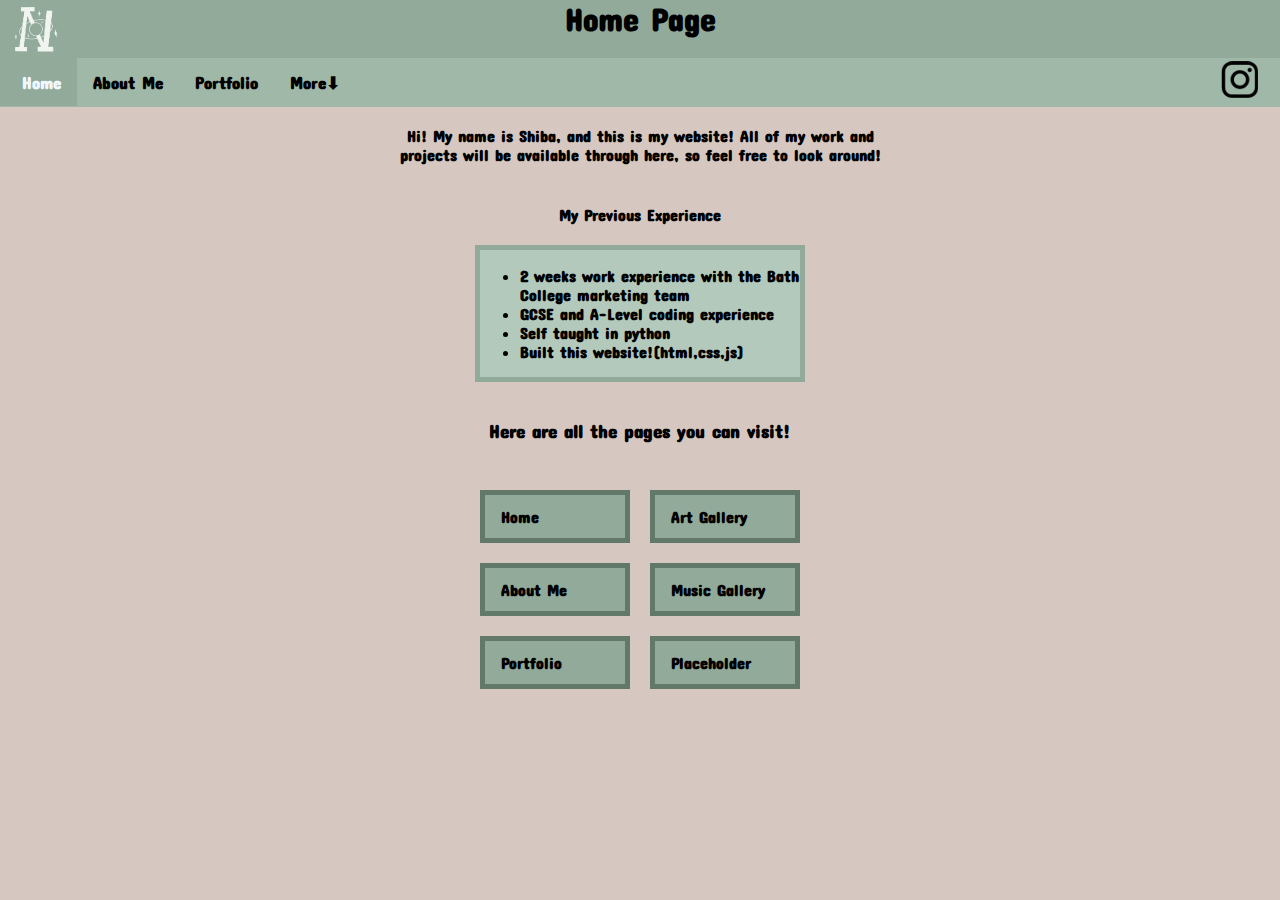
<file: index.html>
<!DOCTYPE html>
<html lang="en">
  <head>
    <style type="text/css">
      @import url(zmain.css);
      @import url(indexdesign.css);
    </style>
    <title>Shiba's Home Page</title>
    <link rel="preconnect" href="https://fonts.googleapis.com" />
    <link rel="preconnect" href="https://fonts.gstatic.com" crossorigin />
    <link
      href="https://fonts.googleapis.com/css2?family=Aldrich&family=Amatic+SC:wght@400;700&family=Concert+One&family=Micro+5&display=swap"
      rel="stylesheet"
    />
    <link rel="icon" type="image/png" href="Images/LogoforN.png" />
  </head>
  <body>
    <div class="navtop">
      <a
        style="position: absolute; margin-top: 0px; margin-left: 8px"
        href="index.html"
        ><img class="logoN" src="Images/LogoforN.png" alt="logo"
      /></a>
      <div class="homepage" style="text-align: center; z-index: 10">
        <h1 style="margin-top: 0px">Home Page</h1>
      </div>
      <div class="nav" style="margin-top: 20px">
        <div class="navbar">
          <a class="active" style="padding-left: 22px" href="index.html"
            >Home</a
          >
          <a href="aboutme.html">About Me</a>
          <a href="portfolio.html">Portfolio</a>
          <div class="dropdown">
            <a>More⬇ </a>
            <div class="dropdown-content">
              <a href="artpage.html">Art Gallery</a>
              <a href="music.html">Music Gallery</a>
            </div>
          </div>
        </div>
        <div class="right">
          <a href=""><img src="Images/insta.png" alt="instagram" /></a>
        </div>
      </div>
    </div>
    <br />
    <p>
      Hi! My name is Shiba, and this is my website! All of my work and projects
      will be available through here, so feel free to look around!
    </p>

    <br />
    <h4>My Previous Experience</h4>
    <div class="div2">
      <div class="experience">
        <ul class="listex">
          <li>2 weeks work experience with the Bath College marketing team</li>
          <li>GCSE and A-Level coding experience</li>
          <li>Self taught in python</li>
          <li>Built this website!(html,css,js)</li>
        </ul>
      </div>
    </div>
    <br />
    <h3>Here are all the pages you can visit!</h3>
    <div class="herebc">
      <div class="buttonrow" style="margin-top: 20px">
        <div class="buttonclr">
          <a href="index.html">Home</a>
        </div>
        <div class="buttonclr">
          <a href="aboutme.html">About Me</a>
        </div>
        <div class="buttonclr">
          <a href="portfolio.html">Portfolio</a>
        </div>
      </div>
      <div class="buttonrow" style="margin-top: 20px">
        <div class="buttonclr">
          <a href="artpage.html">Art Gallery</a>
        </div>
        <div class="buttonclr">
          <a href="music.html">Music Gallery</a>
        </div>
        <div class="buttonclr">
          <a href="">Placeholder</a>
        </div>
      </div>
    </div>
    <br />
    <br />
  </body>
</html>
</file>
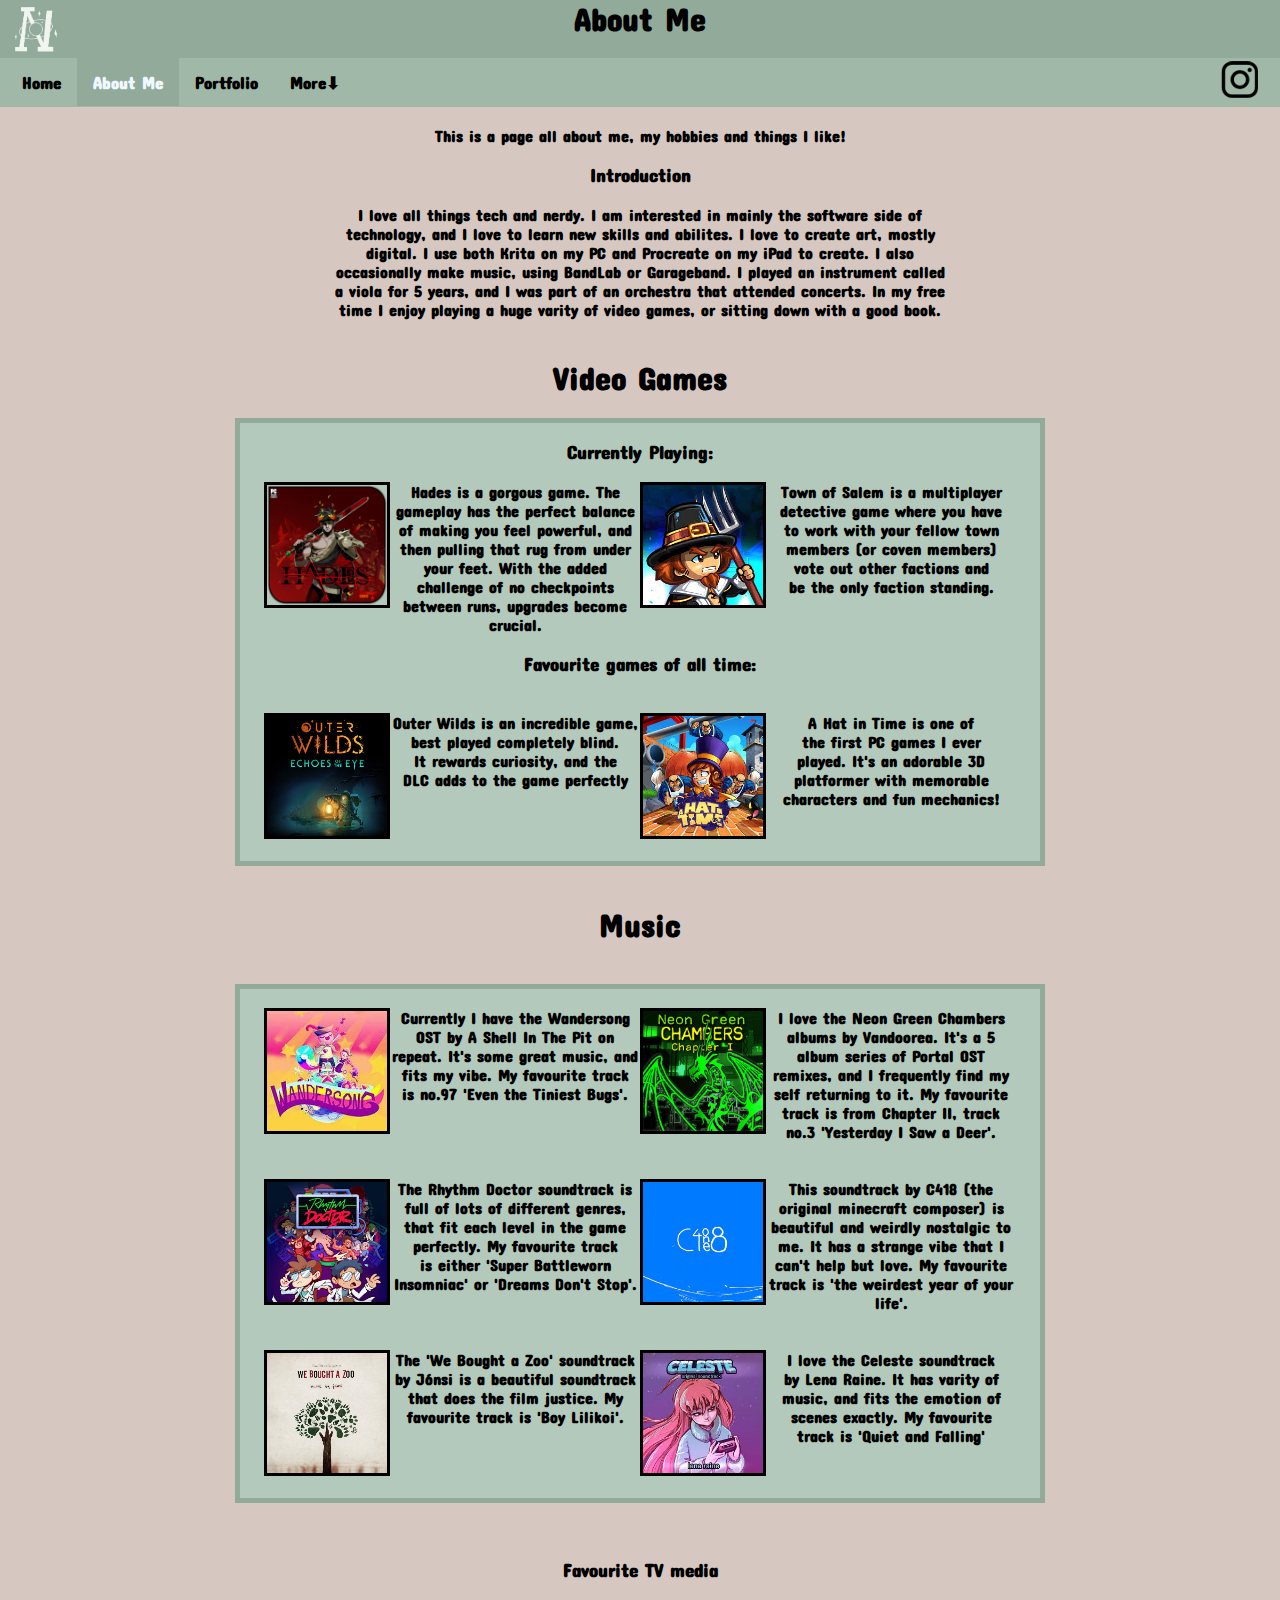
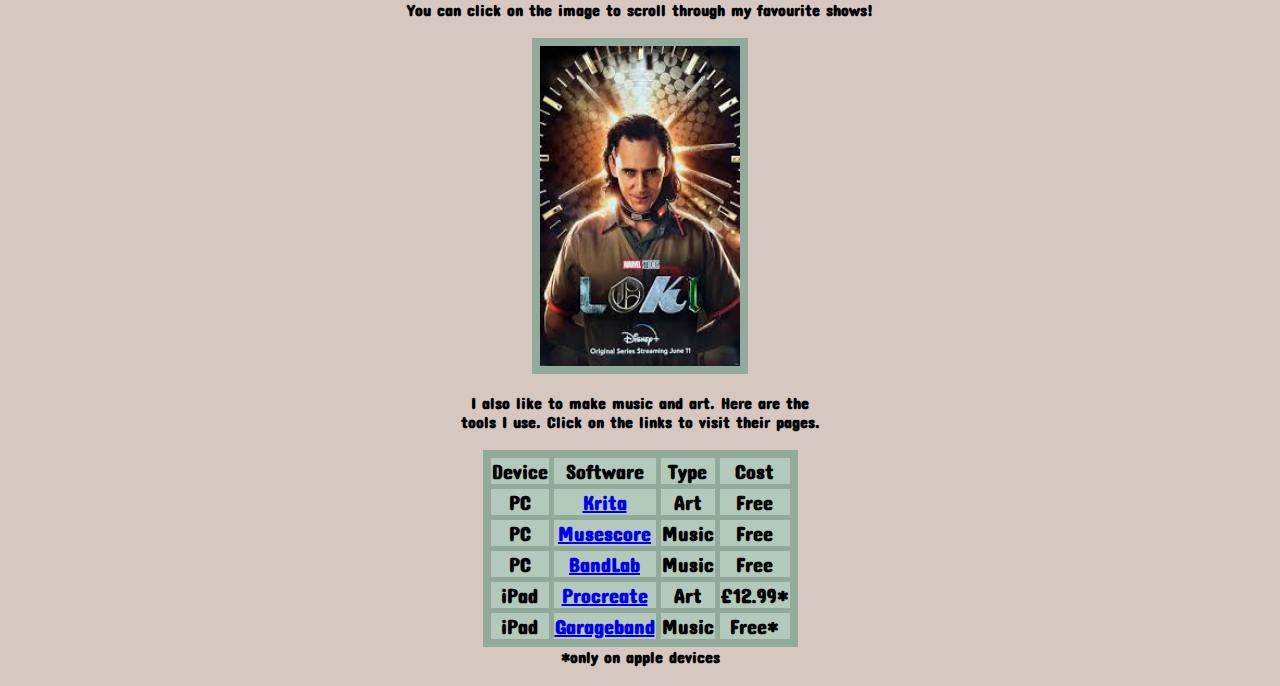
<file: aboutme.html>
<!DOCTYPE html>
<html lang="en">
  <head>
    <style type="text/css">
      @import url(zmain.css);
      @import url(aboutmedesign.css);
    </style>
    <title>Shiba's About Me</title>
    <link rel="preconnect" href="https://fonts.googleapis.com" />
    <link rel="preconnect" href="https://fonts.gstatic.com" crossorigin />
    <link
      href="https://fonts.googleapis.com/css2?family=Aldrich&family=Amatic+SC:wght@400;700&family=Concert+One&family=Micro+5&display=swap"
      rel="stylesheet"
    />
    <link rel="icon" type="image/png" href="Images/LogoforN.png" />
  </head>
  <body>
    <div class="navtop">
      <a
        style="position: absolute; margin-top: 0px; margin-left: 8px"
        href="index.html"
        ><img class="logoN" src="Images/LogoforN.png" alt="logo"
      /></a>
      <div class="homepage" style="text-align: center; z-index: 10">
        <h1 style="margin-top: 0px">About Me</h1>
      </div>
      <div class="nav" style="margin-top: 20px">
        <div class="navbar">
          <a style="padding-left: 22px" href="index.html">Home</a>
          <a class="active" href="aboutme.html">About Me</a>
          <a href="portfolio.html">Portfolio</a>
          <div class="dropdown">
            <a>More⬇ </a>
            <div class="dropdown-content">
              <a href="artpage.html">Art Gallery</a>
              <a href="music.html">Music Gallery</a>
            </div>
          </div>
        </div>
        <div class="right">
          <a href=""><img src="Images/insta.png" alt="instagram" /></a>
        </div>
      </div>
    </div>
    <br />
    <p>This is a page all about me, my hobbies and things I like!</p>
    <h3>Introduction</h3>
    <p>
      I love all things tech and nerdy. I am interested in mainly the software
      side of technology, and I love to learn new skills and abilites. I love to
      create art, mostly digital. I use both Krita on my PC and Procreate on my
      iPad to create. I also occasionally make music, using BandLab or
      Garageband. I played an instrument called a viola for 5 years, and I was
      part of an orchestra that attended concerts. In my free time I enjoy
      playing a huge varity of video games, or sitting down with a good book.
    </p>
    <br />
    <h1>Video Games</h1>
    <div class="VG">
      <h3>Currently Playing:</h3>
      <div class="flex-container">
        <div class="slay">
          <img class="slaythespire" src="Images/Hades.png" alt="Hades" />
        </div>
        <div>
          <p style="width: 250px">
            Hades is a gorgous game. The gameplay has the perfect balance of
            making you feel powerful, and then pulling that rug from under your
            feet. With the added challenge of no checkpoints between runs,
            upgrades become crucial.
          </p>
        </div>
        <div class="slay">
          <img
            class="slaythespire"
            src="Images/townofsalem.jpg"
            alt="Town of Salem 2"
          />
        </div>
        <div>
          <p style="width: 250px">
            Town of Salem is a multiplayer detective game where you have to work
            with your fellow town members (or coven members) vote out other
            factions and be the only faction standing.
          </p>
        </div>
      </div>

      <h3>Favourite games of all time:</h3>
      <br />
      <div class="flex-container">
        <div class="slay">
          <img
            class="slaythespire"
            src="Images/outerwilds.jpg"
            alt="outer wilds"
          />
        </div>
        <div>
          <p style="width: 250px">
            Outer Wilds is an incredible game, best played completely blind. It
            rewards curiosity, and the DLC adds to the game perfectly
          </p>
        </div>
        <div class="slay">
          <img
            class="slaythespire"
            src="Images/ahatintime.jpg"
            alt="a hat in time"
          />
        </div>
        <div>
          <p style="width: 250px">
            A Hat in Time is one of the first PC games I ever played. It's an
            adorable 3D platformer with memorable characters and fun mechanics!
          </p>
        </div>
      </div>
      <br />
    </div>
    <br />
    <h1>Music</h1>
    <br />
    <div class="VG">
      <br />
      <div class="flex-container">
        <div class="slay">
          <img
            class="slaythespire"
            src="Images/wandersong.jpg"
            alt="wandersong"
          />
        </div>
        <div>
          <p style="width: 250px">
            Currently I have the Wandersong OST by A Shell In The Pit on repeat.
            It's some great music, and fits my vibe. My favourite track is no.97
            'Even the Tiniest Bugs'.
          </p>
        </div>
        <div class="slay">
          <img
            class="slaythespire"
            src="Images/neongreen.jpg"
            alt="neon green chambers"
          />
        </div>
        <div>
          <p style="width: 250px">
            I love the Neon Green Chambers albums by Vandoorea. It's a 5 album
            series of Portal OST remixes, and I frequently find my self
            returning to it. My favourite track is from Chapter II, track no.3
            'Yesterday I Saw a Deer'.
          </p>
        </div>
      </div>
      <br />
      <br />
      <div class="flex-container">
        <div class="slay">
          <img
            class="slaythespire"
            src="Images/rhythmdoc.jpg"
            alt="rhythm doctor"
          />
        </div>
        <div>
          <p style="width: 250px">
            The Rhythm Doctor soundtrack is full of lots of different genres,
            that fit each level in the game perfectly. My favourite track is
            either 'Super Battleworn Insomniac' or 'Dreams Don't Stop'.
          </p>
        </div>
        <div class="slay">
          <img class="slaythespire" src="Images/one.jpg" alt="minecraft" />
        </div>
        <div>
          <p style="width: 250px">
            This soundtrack by C418 (the original minecraft composer) is
            beautiful and weirdly nostalgic to me. It has a strange vibe that I
            can't help but love. My favourite track is 'the weirdest year of
            your life'.
          </p>
        </div>
      </div>
      <br /><br />
      <div class="flex-container">
        <div class="slay">
          <img
            class="slaythespire"
            src="Images/zoo.jpg"
            alt="we bought a zoo"
          />
        </div>
        <div>
          <p style="width: 250px">
            The 'We Bought a Zoo' soundtrack by Jónsi is a beautiful soundtrack
            that does the film justice. My favourite track is 'Boy Lilikoi'.
          </p>
        </div>
        <div class="slay">
          <img class="slaythespire" src="Images/celeste.jpg" alt="minecraft" />
        </div>
        <div>
          <p style="width: 250px">
            I love the Celeste soundtrack by Lena Raine. It has varity of music,
            and fits the emotion of scenes exactly. My favourite track is 'Quiet
            and Falling'
          </p>
        </div>
      </div>
      <br />
    </div>
    <br />
    <br />
    <h3>Favourite TV media</h3>
    <p>You can click on the image to scroll through my favourite shows!</p>
    <br />
    <div>
      <img class="image1" id="ourImage" src="Images/gal1.jpg" />
    </div>
    <br />
    <div class="testing1">
      <p>
        I also like to make music and art. Here are the tools I use. Click on
        the links to visit their pages.
      </p>
      <br />
      <div class="table">
        <table class="tb">
          <tr>
            <th>Device</th>
            <th>Software</th>
            <th>Type</th>
            <th>Cost</th>
          </tr>
          <tr>
            <th>PC</th>
            <th>
              <a href="https://krita.org/en/" target="_blank">Krita</a>
            </th>
            <th>Art</th>
            <th>Free</th>
          </tr>
          <tr>
            <th>PC</th>
            <th>
              <a href="https://musescore.org/en" target="_blank">Musescore</a>
            </th>
            <th>Music</th>
            <th>Free</th>
          </tr>
          <tr>
            <th>PC</th>
            <th>
              <a href="https://www.bandlab.com/feed/trending" target="_blank"
                >BandLab</a
              >
            </th>
            <th>Music</th>
            <th>Free</th>
          </tr>
          <tr>
            <th>iPad</th>
            <th>
              <a href="https://procreate.com/" target="_blank">Procreate</a>
            </th>
            <th>Art</th>
            <th>£12.99*</th>
          </tr>
          <tr>
            <th>iPad</th>
            <th>
              <a
                href="https://apps.apple.com/us/app/garageband/id408709785"
                target="_blank"
                >Garageband</a
              >
            </th>
            <th>Music</th>
            <th>Free*</th>
          </tr>
        </table>
      </div>
      <p>*only on apple devices</p>
    </div>

    <div class="hidden" style="margin: 20px">
      <img src="Images/gal2.jpg" />
      <img src="Images/gal3.jpg" />
      <img src="Images/gal4.jpg" />
    </div>
    <script src="script.js"></script>
  </body>
</html>
</file>
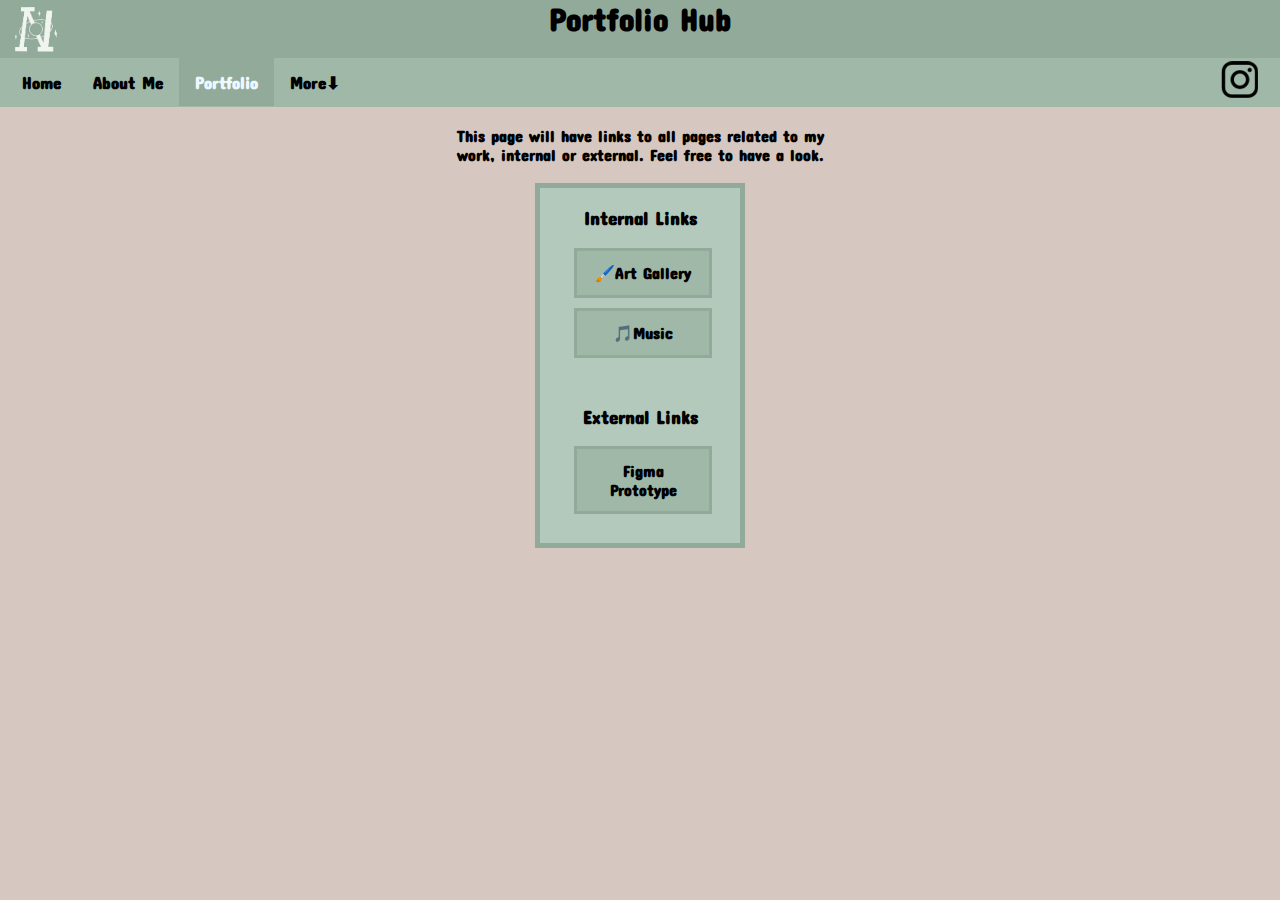
<file: portfolio.html>
<!DOCTYPE html>
<html lang="en">
  <head>
    <style type="text/css">
      @import url(zmain.css);
      @import url(portfoliodesign.css);
    </style>
    <title>Shiba's Portfolio Page</title>
    <link rel="preconnect" href="https://fonts.googleapis.com" />
    <link rel="preconnect" href="https://fonts.gstatic.com" crossorigin />
    <link
      href="https://fonts.googleapis.com/css2?family=Aldrich&family=Amatic+SC:wght@400;700&family=Concert+One&family=Micro+5&display=swap"
      rel="stylesheet"
    />
    <link rel="icon" type="image/png" href="Images/LogoforN.png" />
  </head>
  <body>
    <div class="navtop">
      <a
        style="position: absolute; margin-top: 0px; margin-left: 8px"
        href="index.html"
        ><img class="logoN" src="Images/LogoforN.png" alt="logo"
      /></a>
      <div class="homepage" style="text-align: center; z-index: 10">
        <h1 style="margin-top: 0px">Portfolio Hub</h1>
      </div>
      <div class="nav" style="margin-top: 20px">
        <div class="navbar">
          <a style="padding-left: 22px" href="index.html">Home</a>
          <a href="aboutme.html">About Me</a>
          <a class="active" href="portfolio.html">Portfolio</a>
          <div class="dropdown">
            <a>More⬇ </a>
            <div class="dropdown-content">
              <a href="artpage.html">Art Gallery</a>
              <a href="music.html">Music Gallery</a>
            </div>
          </div>
        </div>
        <div class="right">
          <a href=""><img src="Images/insta.png" alt="instagram" /></a>
        </div>
      </div>
    </div>
    <br />

    <p>
      This page will have links to all pages related to my work, internal or
      external. Feel free to have a look.
    </p>
    <br />
    <div class="links">
      <div class="IEL">
        <h3>Internal Links</h3>
        <div class="butun">
          <a class="backing" href="artpage.html">🖌️Art Gallery</a>
          <a class="backing" href="music.html">🎵Music</a>
        </div>
        <br />
      </div>
      <div class="IEL">
        <h3>External Links</h3>
        <div class="butun">
          <a
            class="backing"
            href="https://www.figma.com/file/ui7s8CFenlmKEncfIO1sjt/Blog-Site?type=design&node-id=0%3A1&mode=design&t=k7BqanSvZca2YwLX-1"
            target="_blank"
            >Figma Prototype</a
          >
        </div>
        <br />
      </div>
    </div>
  </body>
</html>
</file>
